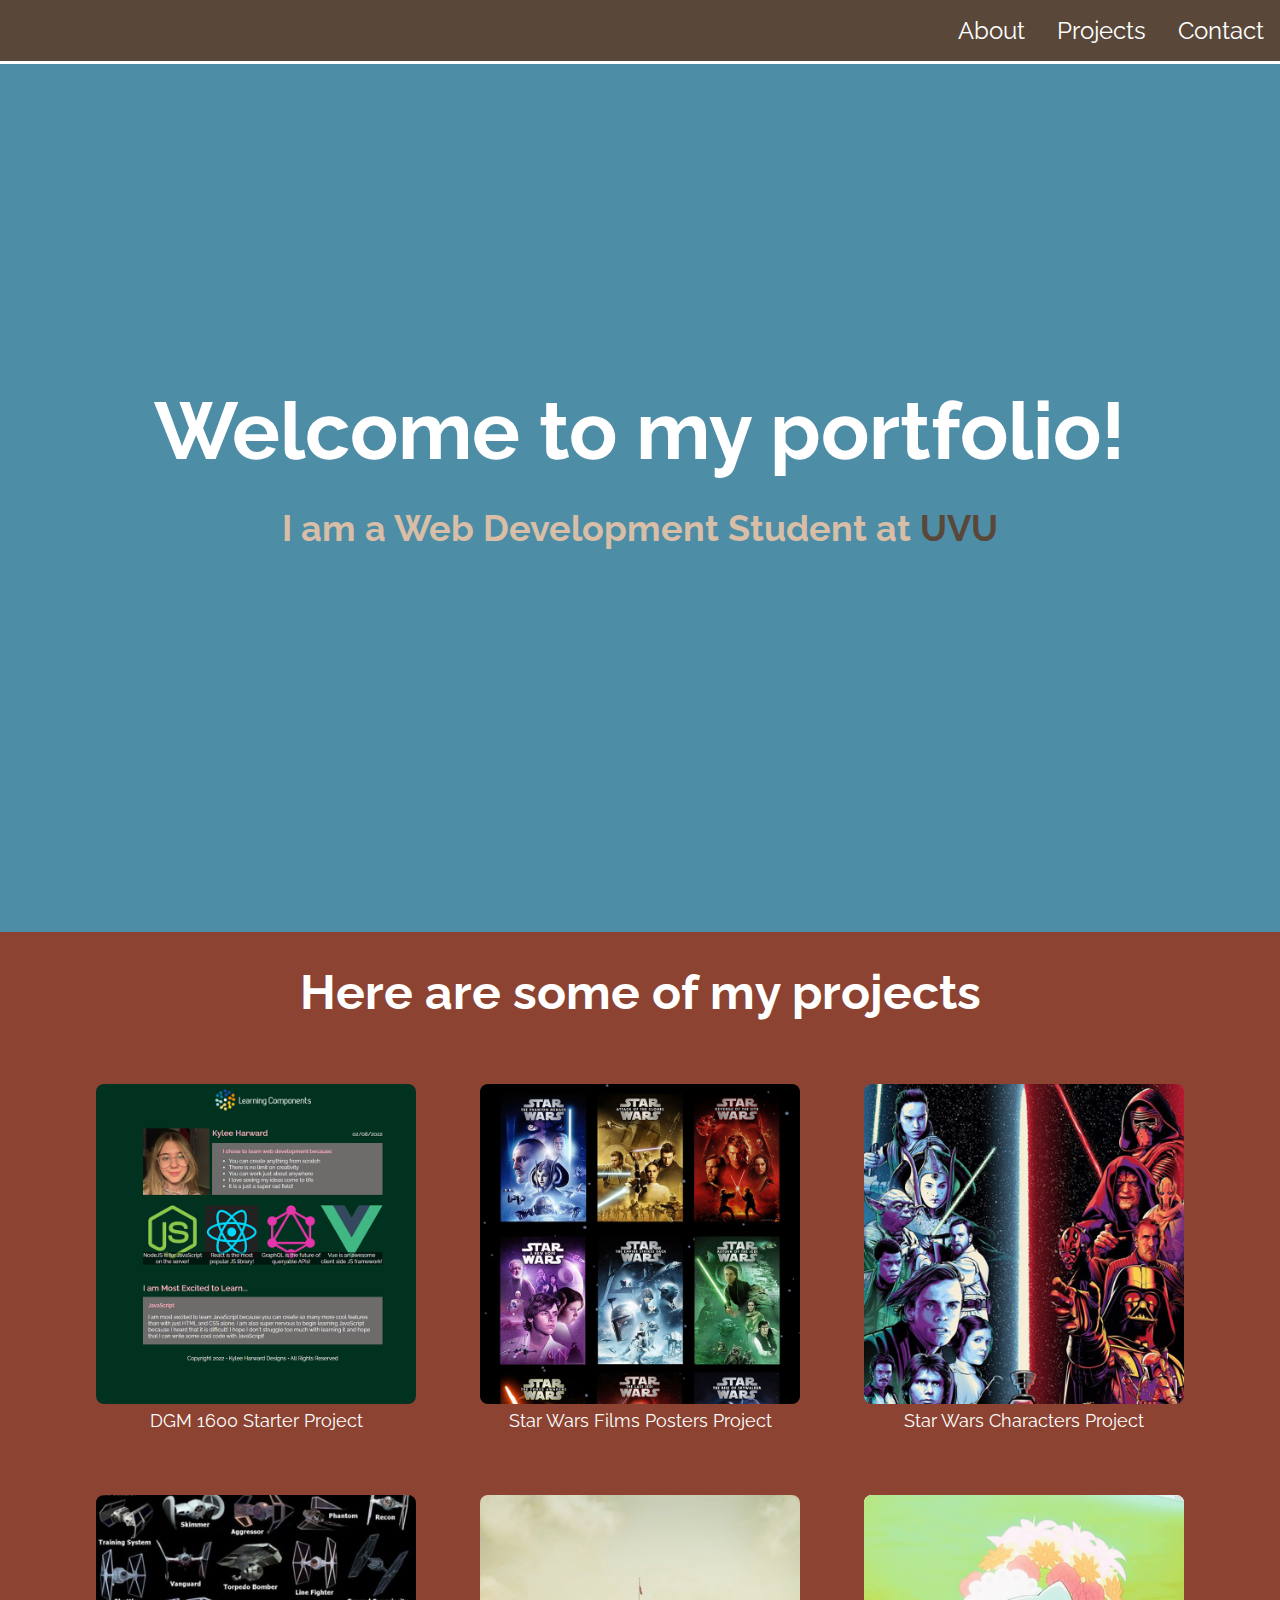
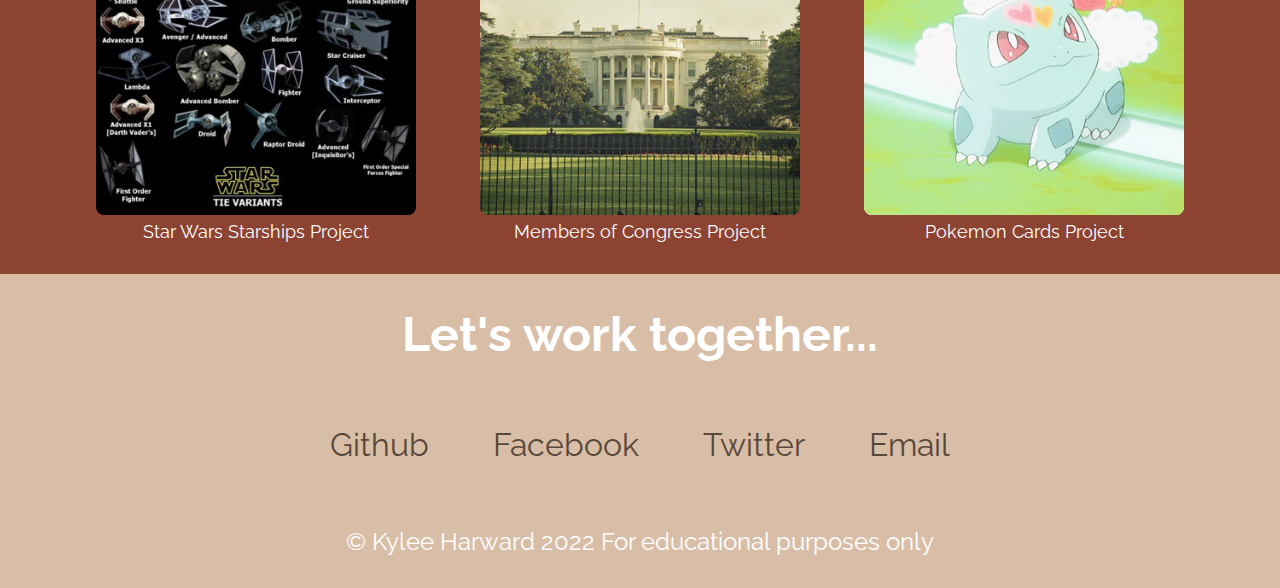
<file: index.html>
<!DOCTYPE html>
<html lang="en">

<head>
  <meta charset="UTF-8" />
  <meta http-equiv="X-UA-Compatible" content="IE=edge" />
  <meta name="viewport" content="width=device-width, initial-scale=1.0" />
  <link rel="preconnect" href="https://fonts.googleapis.com">
  <link rel="preconnect" href="https://fonts.gstatic.com" crossorigin>
  <link href="https://fonts.googleapis.com/css2?family=Raleway:wght@400;600&display=swap" rel="stylesheet">
  <link rel="stylesheet" href="https://use.fontawesome.com/releases/v5.8.2/css/all.css"
    integrity="sha384-oS3vJWv+0UjzBfQzYUhtDYW+Pj2yciDJxpsK1OYPAYjqT085Qq/1cq5FLXAZQ7Ay" crossorigin="anonymous" />
  <link href="/styles.css" rel="stylesheet" />
  <title>Kylee Harward's Personal Portfolio</title>
</head>

<body>
  <nav id="navbar">
    <ul class="navlist">
      <li>
        <a href="#welcome-section">About</a>
      </li>
      <li>
        <a href="#projects">Projects</a>
      </li>
      <li>
        <a href="#contact">Contact</a>
      </li>
    </ul>
  </nav>
  <section id="welcome-section">
    <h1>Welcome to my portfolio!</h1><br>
    <h2>I am a Web Development Student at <a href="https://www.uvu.edu/dgm/web-design-dev/" target="_blank">UVU</a></h2>
  </section>
  <section id="projects">
    <h1>Here are some of my projects</h1>
    <div class="all-projects">
    <a href="https://trusting-easley-e68881.netlify.app/" target="_blank">
      <figure class="project-tile">
        <img src="/images/starterproject.png" />
        <figcaption>DGM 1600 Starter Project</figcaption>
      </figure>
    </a>
    <a href="films/index.html" target="_blank">
      <figure class="project-tile">
        <img src="/images/films.JPG" />
        <figcaption>Star Wars Films Posters Project</figcaption>
      </figure>
    </a>
    <a href="characters/index.html" target="_blank">
      <figure class="project-tile">
        <img src="/images/characters.jpg" />
        <figcaption>Star Wars Characters Project</figcaption>
      </figure>
    </a>
    <a href="starships/index.html" target="_blank">
      <figure class="project-tile">
        <img src="/images/starships.jpg" />
        <figcaption>Star Wars Starships Project</figcaption>
      </figure>
    </a>
    <a href="congress/index.html" target="_blank">
      <figure class="project-tile">
        <img src="/images/congress.JPG" />
        <figcaption>Members of Congress Project</figcaption>
      </figure>
    </a>
    <a href="pokemon/index.html" target="_blank">
      <figure class="project-tile">
        <img class="static" 
        src="images/static pokemon.jpg">
        <img class="active" 
        src="images/pokemongif.gif">
        <figcaption>Pokemon Cards Project</figcaption>
      </figure>
    </a>
   
  </div>
  </section>
  <section id="contact">
    <h1>Let's work together...</h1>
    <div class="contact-links">
      <a id="profile-link" href="https://github.com/kyyyylee/" target="_blank">
        <i class="fab fa-github"></i> Github
      </a>
      <a href="https://www.facebook.com/UtahValleyUniversity/" target="_blank">
        <i class="fab fa-facebook-square"></i> Facebook
      </a>
      <a href="https://twitter.com/uvu?lang=en" target="_blank">
        <i class="fab fa-twitter"></i> Twitter
      </a>
      <a href="https://outlook.live.com/owa/" target="_blank">
        <i class="fas fa-at"></i> Email
      </a>
    </div>
  </section>
  <footer>&copy; Kylee Harward 2022 For educational purposes only</footer>
</body>

</html>
</file>
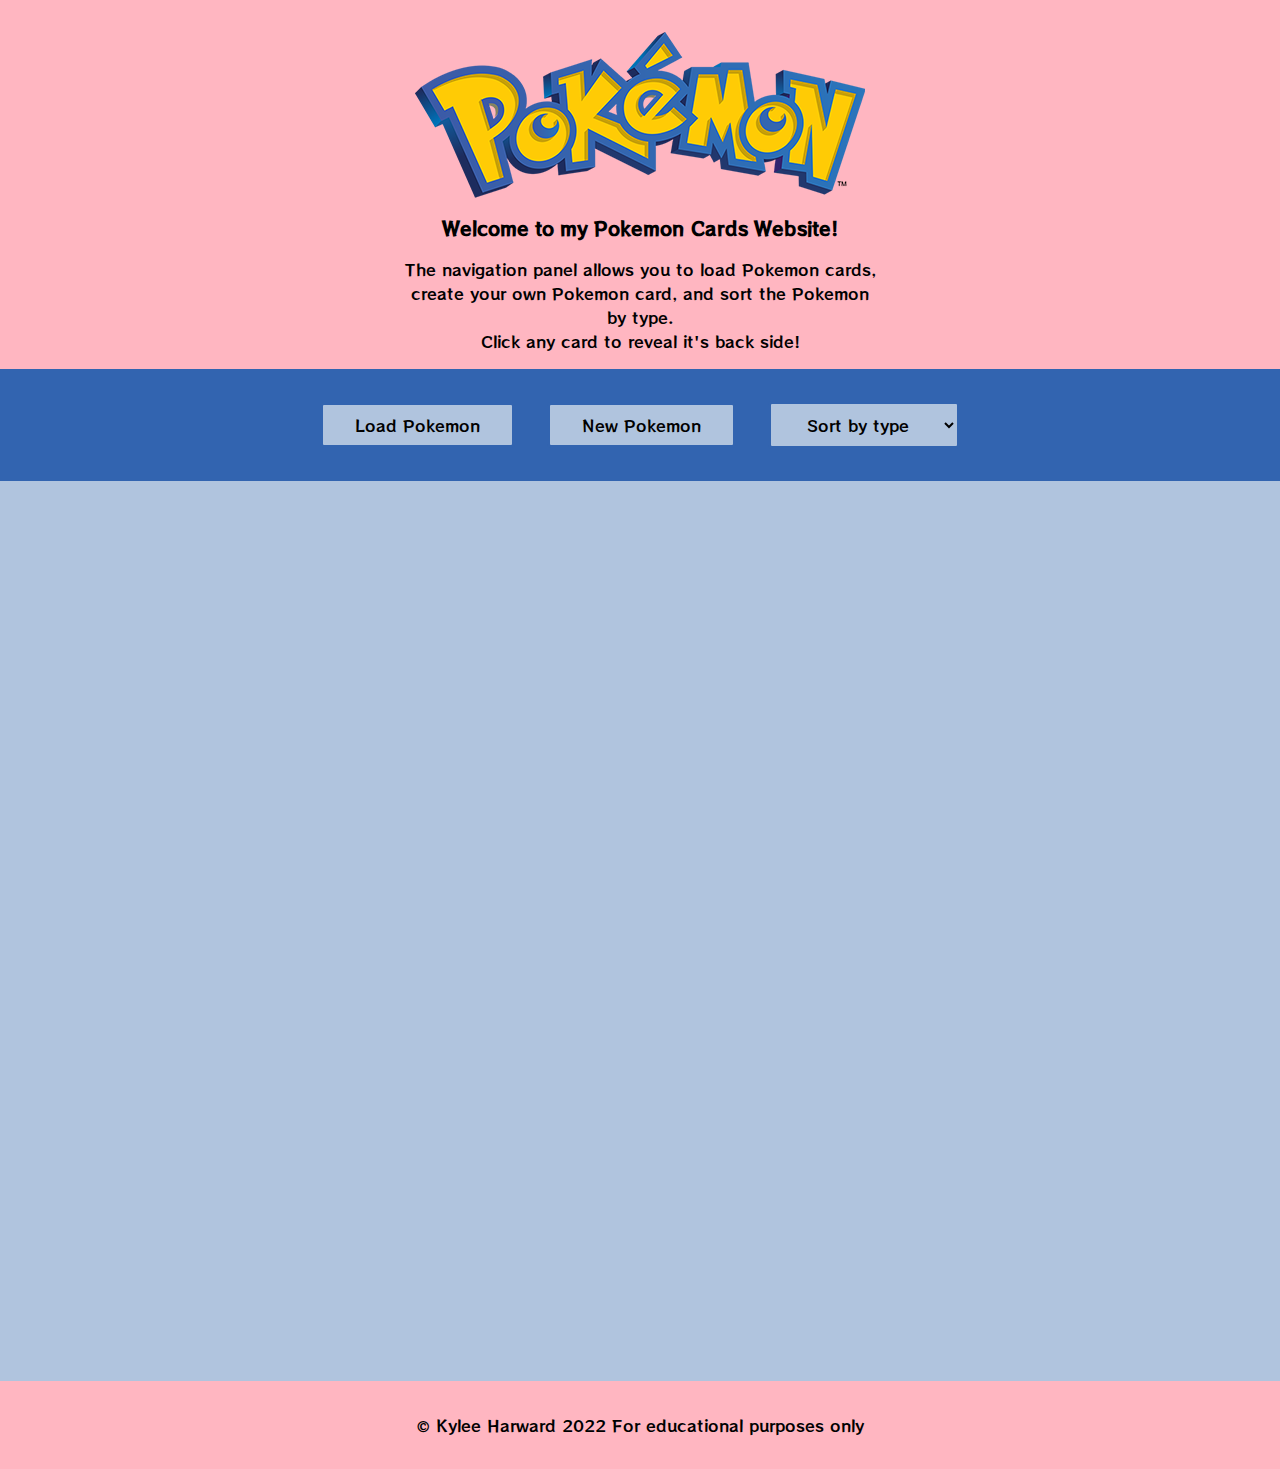
<file: pokemon/index.html>
<!DOCTYPE html>
<html lang="en">
  <head>
    <meta charset="UTF-8" />
    <meta http-equiv="X-UA-Compatible" content="IE=edge" />
    <meta name="viewport" content="width=device-width, initial-scale=1.0" />
    <link rel="preconnect" href="https://fonts.googleapis.com" />
    <link rel="preconnect" href="https://fonts.gstatic.com" crossorigin />
    <link
      href="https://fonts.googleapis.com/css2?family=RocknRoll+One&display=swap"
      rel="stylesheet"
    />
    <link href="styles.css" rel="stylesheet" />
    <title>Pokemon Cards!</title>
  </head>
  <body>
    <header>
      <div class="logo">
        <img
          src="../images/pokemonlogo.png"
          alt="pokemon logo"
          width="450"
          height="166"
        />
      </div>
      <div class="welcomeText">
        <h3>Welcome to my Pokemon Cards Website!</h3>
        <p>
          The navigation panel allows you to load Pokemon cards, create your own Pokemon card, and sort the Pokemon by
          type.<br> Click any card to reveal it's back side!
        </p>
      </div>
    </header>
    <nav>
      <div class="buttons"></div>
      <select class="type-selector">
        <option>Sort by type</option>
        <option>grass</option>
        <option>fire</option>
        <option>water</option>
        <option>bug</option>
        <option>normal</option>
        <option>flying</option>
        <option>poison</option>
        <option>electric</option>
        <option>psychic</option>
        <option>ground</option>
        <option>fighting</option>
        <option>rock</option>
        <option>ghost</option>
        <option>steel</option>
        <option>ice</option>
        <option>dragon</option>
        <option>fairy</option>
      </select>
    </nav>
    <main>
      <div class="pokegrid"></div>
    </main>
    <footer>&copy; Kylee Harward 2022 For educational purposes only</footer>
    <script src="pokemon.js" type="module"></script>
  </body>
</html>
</file>
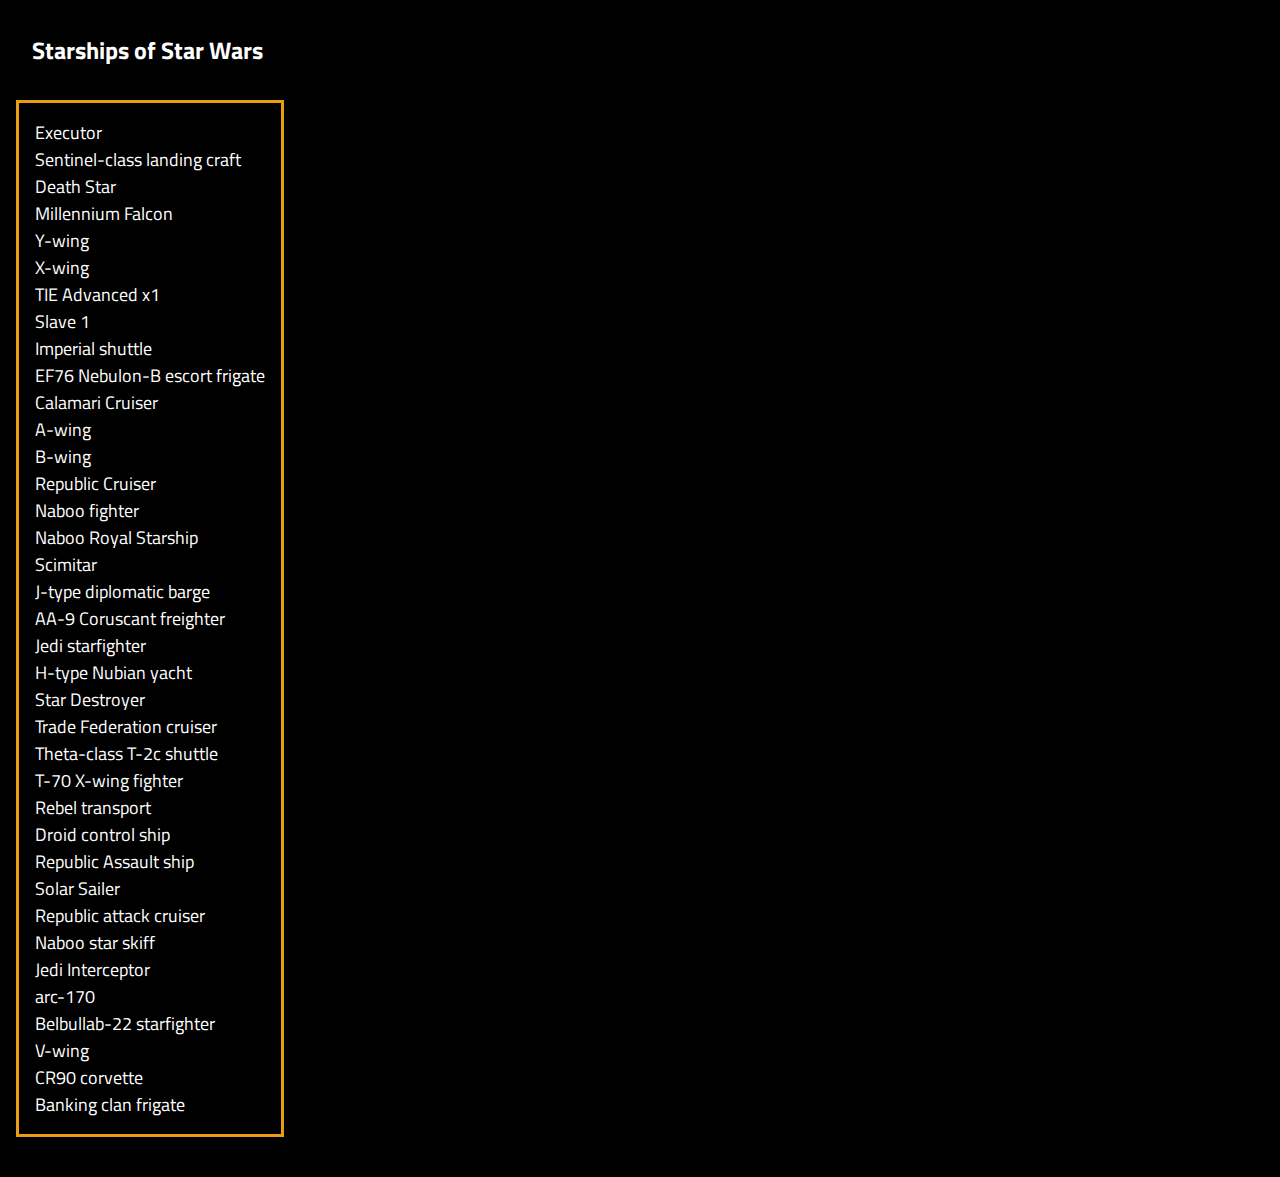
<file: starships/index.html>
<!DOCTYPE html>
<html lang="en">
  <head>
    <meta charset="UTF-8" />
    <meta http-equiv="X-UA-Compatible" content="IE=edge" />
    <meta name="viewport" content="width=device-width, initial-scale=1.0" />
    <link rel="preconnect" href="https://fonts.googleapis.com" />
    <link rel="preconnect" href="https://fonts.gstatic.com" crossorigin />
    <link href="https://fonts.googleapis.com/css2?family=Titillium+Web&display=swap" rel="stylesheet"/>
    <link href="styles.css" rel="stylesheet" />
    <title>Star Wars Starships</title>
  </head>
  <body>
    <header>
      <h1>Starships of Star Wars</h1>
    </header>
    <main class="mainContainer">
      <nav class="nav">
        <ul class="navList"></ul>
      </nav>
      <div class = 'shipDiv'>
        <section class="shipViewer"></section>
      </div>
    </main>
    <!-- The Modal -->
    <div id="myModal" class="modal">
      <!-- Modal content -->
      <div class="modal-content">
        <span class="close">&times;</span>
        <p></p>
      </div>
    </div>
    <footer>
      <p>&copy; Kylee Harward Designs 2022</p>
    </footer>
    <script src="sw-starships.js" type="module"></script>
  </body>
</html>
</file>
<file: styles.css>
:root {
    --main-blue: #4E8DA6;
    --main-brown: #594839;
    --main-tan: #D9BEA7;
    --main-orange: #BF6D4E;
    --main-dark: #8C4332;
}

* {
  margin: 0;
  padding: 0;
}
html {
  box-sizing: border-box;
  scroll-behavior: smooth;
}
body{
  font-family: 'Raleway', sans-serif;
  font-size:x-large ;
  font-weight: 400;
  color: white;
}
#navbar {
  display: flex;
  justify-content: flex-end;
  background-color: var(--main-brown);
  position: fixed;
  z-index: 1;
  top: 0;
  left: 0;
  width: 100%;
  border-bottom: solid ;
}
.navlist {
  display: flex;
  list-style-type:none;
}
.navlist a {
  display: block;
  color: white;
  padding: 1rem;
}
.navlist a:hover {
  background: var(--main-dark);
}
a {
  text-decoration: none;
  color: var(--main-brown);
}
#welcome-section {
  height: 100vh;
  background-color: var(--main-blue);
  display: flex;
  flex-direction: column;
  justify-content: center;
  align-items: center;
  text-align: center;
  padding: 1rem;
}
#welcome-section h1 {
  font-size: 5rem;
}
#welcome-section h2{
  color: var(--main-tan);
}
#welcome-section a:hover{
  color: var(--main-dark);
}
#projects{
  background-color: var(--main-dark);
  display: flex;
  flex-direction: column;
  align-items: center;
}
#projects h1{
  margin: 2rem;
  text-align: center;
}
.all-projects{
  display: flex;
  flex-wrap: wrap;
  justify-content: center;
}
.all-projects a{
  margin: 2rem;
}
.project-tile img{
  width: 20rem;
  border-radius: 0.5rem;
}
#projects figcaption{
  color: white;
  text-align: center;
  max-width: 20rem;
  font-size: large;
}
#projects a:hover figcaption {
  background-color: var(--main-blue);
  border-radius: 0.5rem;
}
.static {
  position:absolute;
  background: white;
  z-index: 0;
}
.static:hover {
  opacity:0;
}
#contact{
  background-color:var(--main-tan);
  display: flex;
  flex-direction: column;
  align-items: center;
}
#contact h1{
  padding: 2rem;
}
.contact-links{
  display: flex;
  flex-wrap: wrap;
  justify-content: center;
}
.contact-links a{
 padding: 2rem;
 font-size: xx-large;
 color: var(--main-brown);
}
.contact-links a:hover{
  color: var(--main-blue);
}
footer{
  background-color:var(--main-tan);
  text-align: center;
  padding: 2rem;
}

/* 980px / 16px = 61.25em */
@media (max-width: 61.25em) {
  html {
    font-size: 60%;
  }
}

/* 640px / 16px = 40em */
@media (max-width: 40em) {
  html {
    font-size: 50%;
  }
}
</file>
<file: pokemon/styles.css>
* {
    margin: 0;
    box-sizing: border-box;
    font-family: 'RocknRoll One', sans-serif;
  }
  header{
    height: fit-content;
    background-color: lightpink;
    text-align: center;
    padding: 1rem;
  }
  .welcomeText{
    display: inline-block;
    max-width: 30rem;
  }
  h3{
    padding-bottom: 1rem;
  }
.logo{
    display: flex;
    justify-content: center;
    padding: 1rem;
    cursor: pointer;
  }
  nav{
    display: flex;
    justify-content: center;
    align-items: center;
    flex-wrap: wrap;
    height: fit-content;
    padding: 1rem;
    background-color: #3264B0;
  }
  button, select{
    margin: 1rem;
    background-color: lightsteelblue;
    border: none;
    padding: 0.5rem 2rem;
    font-size: 16px;
    border: solid #3264B0;
    border-radius: 4px;
  }
  button:hover,select:hover{
    border: solid #FFCC01;
  }
  main{
    display: flex;
    justify-content: center;
    background-color: lightsteelblue;
  }
  .pokegrid {
    display: flex;
    flex-wrap: wrap;
    justify-content: center;
    max-width: 80vw;
    min-height: 100vh;
  }
  .scene {
    width: 200px;
    height: 260px;
    perspective: 600px;
    margin: 1em;
  }
  .card {
    width: 100%;
    height: 100%;
    transition: transform 1s;
    transform-style: preserve-3d;
    cursor: pointer;
  }
  .card.is-flipped {
    transform: rotateY(180deg);
  }
  .cardFace {
    position: absolute;
    width: 100%;
    height: 100%;
    backface-visibility: hidden;
    border-radius: 0.5rem;
  }
.front{
  display: flex;
  flex-direction: column;
  justify-content: space-between;
  border: solid whitesmoke;
}
  figcaption{
    text-align: center;
    text-transform: capitalize;
    background-color: whitesmoke;
    border-radius: 0 0 0.3rem 0.3rem;
  }
  .back {
    padding: 1rem;
    background: lightcoral;
    transform: rotateY(180deg);
  }
  ul{
    list-style-type: none;
  }
  h5{
    padding-top: 0.5rem;
  }
  figure img {
    width: 200px;
  }
  footer{
    padding: 2rem;
    text-align: center;
    background-color: lightpink;
  }
</file>
<file: starships/styles.css>
* {
  font-family: "Titillium Web", sans-serif;
  box-sizing: border-box;
  background-color: black;
  margin: 0;
  padding: 0;
}
h1 {
  color: white;
  margin: 2rem 0rem 1rem 2rem;
  font-size: x-large;
}
.mainContainer {
  display: flex;
}
.nav {
  min-width: 20vw;
  border: solid #e89e10;
  margin: 1rem;
}
.navList {
  margin: 1rem;
  list-style-type: none;
  font-size: large;
}
a {
  text-decoration: none;
  color: white;
}
li:hover > a {
  background-color: #e89e10;
  color: black;
}
li:hover {
  background-color: #e89e10;
  color: black;
  cursor: pointer;
}
.shipDiv {
  position: fixed;
  top: 20%;
  left: 40%;
}
figcaption{
  padding: 1rem;
  color: white;
  text-align: center;
}
img {
  max-width: 40vw;
  box-shadow: 0 10px 20px rgba(232, 158, 16, 0.19), 0 6px 6px rgba(232, 158, 16, 0.23);  border-radius: 3rem;
}
.modal {
  display: none; /* Hidden by default */
  position: fixed; /* Stay in place */
  z-index: 1; /* Sit on top */
  padding-top: 100px; /* Location of the box */
  left: 0;
  top: 0;
  width: 100%; /* Full width */
  height: 100%; /* Full height */
  background-color: rgba(0, 0, 0, 0.7); /* Black w/ opacity */
}
.modal p {
  background-color: white;
  color: #e89e10;
  text-align: center;
  padding: 1rem;
}
/* Modal Content */
.modal-content {
  background-color: white;
  margin: auto;
  padding: 1rem;
  width: 30%;
  border-radius: 1rem;
}
/* The Close Button */
.close {
  color: #aaaaaa;
  float: right;
  font-size: 28px;
  font-weight: bold;
  background-color: white;
  position: relative;
  top: -1rem;
}
.close:hover {
  color: #000;
  text-decoration: none;
  cursor: pointer;
}
</file>
